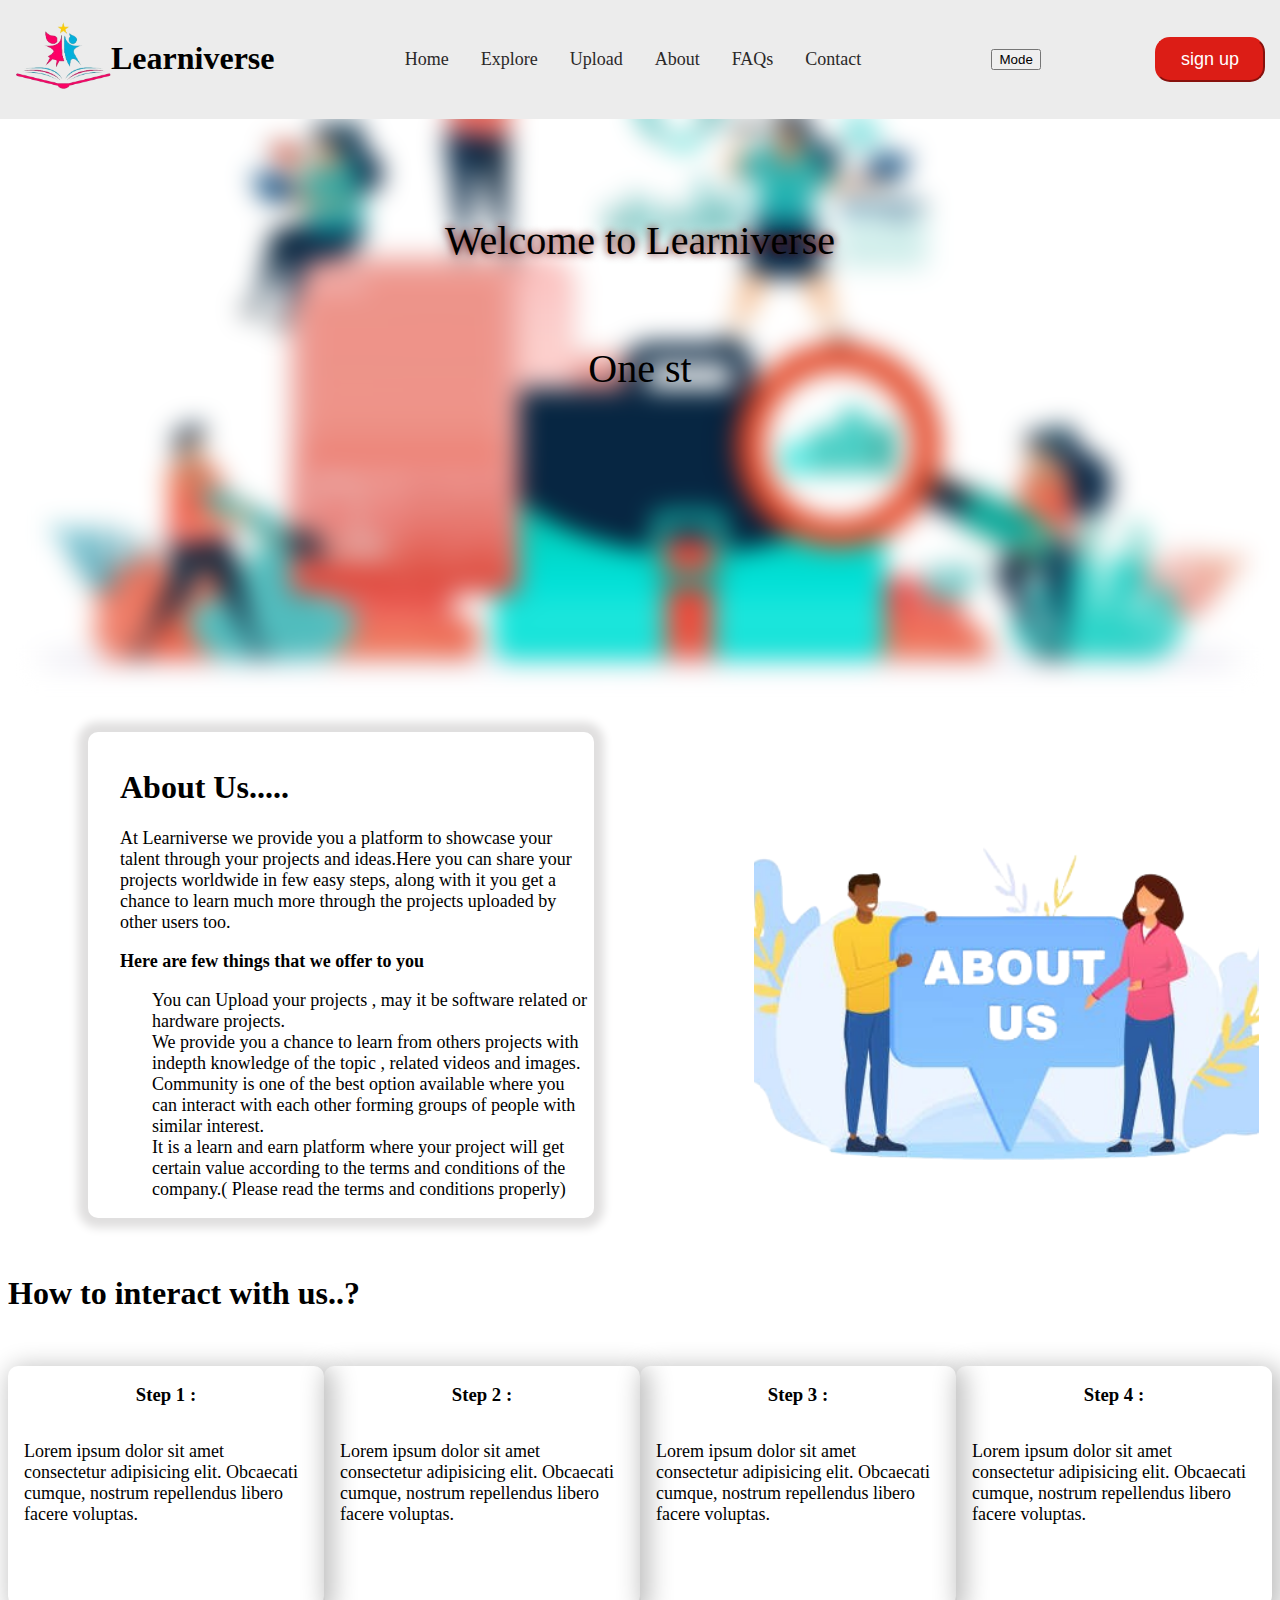
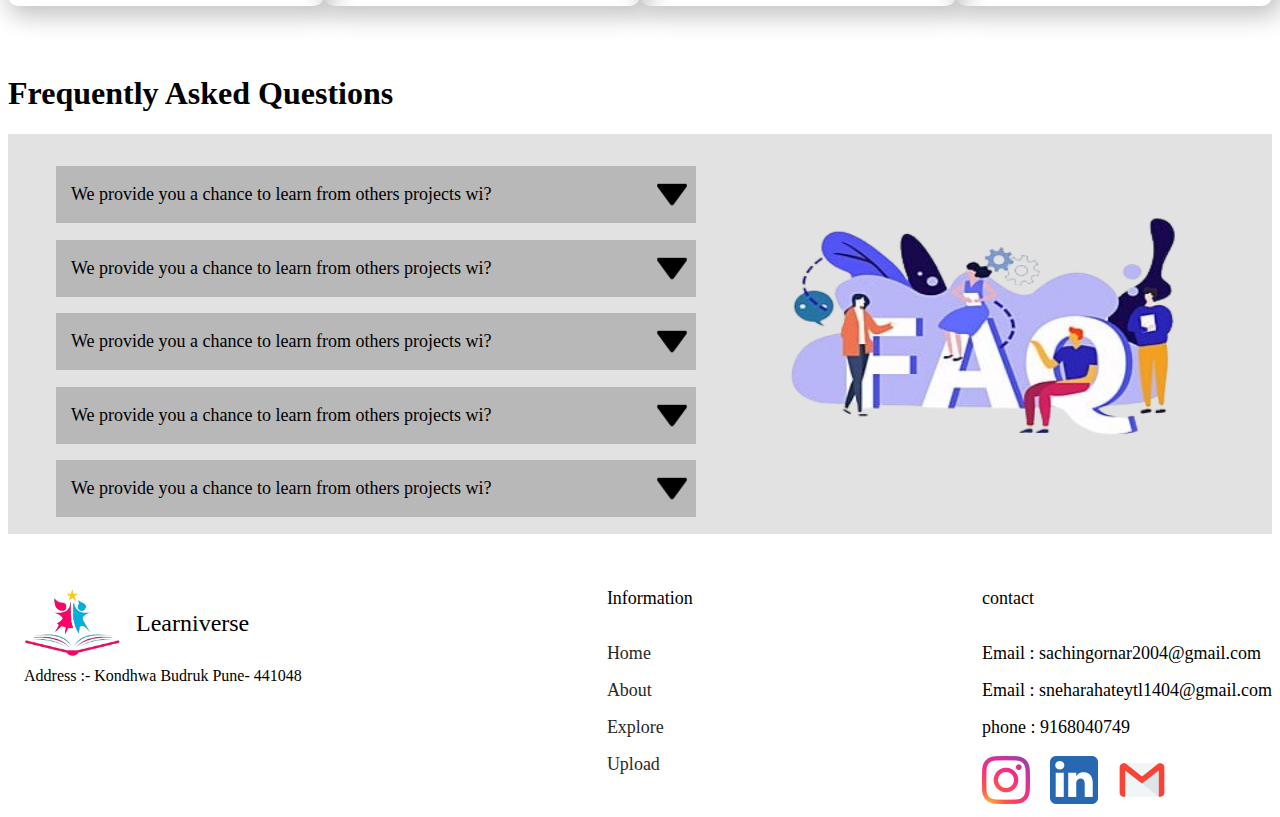
<file: index.html>
<!DOCTYPE html>
<html lang="en">
<head>
  <meta charset="UTF-8">
  <meta name="viewport" content="width=device-width, initial-scale=1.0">
  <link rel="stylesheet" href="assets/css/style.css">
  <link rel="stylesheet" href="assets/css/aos.css">
  <title>Learniverse</title>
</head>
<body>
  <div class="background_image" style="background-image: url(assets/images/main_page.jpg);"> </div>
  <div class="main-heading">
    <p style="font-size: 40px;font-family: Georgia, 'Times New Roman', Times, serif;color: black;text-shadow: 0 0 8px rgb(116, 2, 2);">
      Welcome to Learniverse
    </p>
  </div>
  <div class="animation ">
   <span><p>One step destinition for all your projects..........</p></span>
  </div>
  <header class="header fixed-top ">
    <div class="nav">
    <div class="hero">
      <img class="logo" src="assets/images/logo.png" alt="logo">
      <h1>Learniverse</h1>
    </div>
    <div class="hero">
      <nav class="navbar">
        <ul class="list hero">
          <li class="nav-items"><a href="">Home</a></li>
          <li  class="nav-items" ><a href="explore.html">Explore</a></li>
          <li  class="nav-items"><a href="upload.html">Upload</a></li>
          <li  class="nav-items"><a href="#aboutus">About</a></li>
          <li  class="nav-items"><a href="#faqs">FAQs</a></li>
          <li  class="nav-items"><a href="#contact">Contact</a></li>
        </ul>
      </nav>
    </div>
    <button id="mode">Mode</button>
    <button class="btn signup">
      <a href="login.html" style="color: white;">sign up</a>
    </button> 
  </div>
 
  </header>
    <br> <br> 

    <!-- about us part -->

    <div class="main" id="aboutus">
      <div class="main-container ">
        <h1 style="padding-left: 2rem; padding-top: 1rem;">About Us.....</h1>
        <div class="content">
          <p>
            At Learniverse we provide you a platform to showcase your talent through your projects and ideas.Here you can share your projects worldwide in few easy steps,
            along with it you get a chance to learn much more through the projects uploaded by other users too.
          </p>
          <p >
            <strong>Here are few things that we offer to you</strong>
            <div class="offers content">
              <ul>
                <li>
                  You can Upload your projects , may it be software related or hardware projects.
                </li>
                <li>
                  We provide you a chance to learn from others projects with indepth knowledge of the topic , related videos and images.
                </li>
                <li>
                  Community is one of the best option available where you can interact with each other forming groups of people with similar interest.
                </li>
                <li>
                  It is a learn and earn platform where your project will get certain value according to the terms and conditions of the company.( Please read the terms and conditions properly)
                </li>
              </ul>
            </div>
          </p>
        </div>
    </div>
    <div class="aboutus-image">
        <img src="assets/images/about_us.jpg" alt="aboutus image" style="padding-left: 5rem;width:100%;height: 100%; object-fit: cover;">
      </div>
    </div>
    <br><br>

    <!-- interaction section -->
    <div class="tutorial">
      <h1>How to interact with us..?</h1>
      <div class="steps">
             <div class="container1">
                    <h3 class="step1">Step 1 :</h3>
                    <p style="padding: 1rem;">Lorem ipsum dolor sit amet consectetur adipisicing elit. Obcaecati cumque, nostrum repellendus libero facere voluptas.
                    </p>
             </div>
             <div class="container1">
                    <h3 class="step1">Step 2 :</h3>
                    <p style="padding: 1rem;">Lorem ipsum dolor sit amet consectetur adipisicing elit. Obcaecati cumque, nostrum repellendus libero facere voluptas.
                    </p>
             </div>
             <div class="container1">
                    <h3 class="step1">Step 3 :</h3>
                    <p style="padding: 1rem;">Lorem ipsum dolor sit amet consectetur adipisicing elit. Obcaecati cumque, nostrum repellendus libero facere voluptas.
                    </p>
             </div>
             <div class="container1">
                    <h3 class="step1">Step 4 :</h3>
                    <p style="padding: 1rem;">Lorem ipsum dolor sit amet consectetur adipisicing elit. Obcaecati cumque, nostrum repellendus libero facere voluptas.
                    </p>
             </div>
      </div>
    </div>
    <!-- faq -->
    <div class="faqs">
      <h1>Frequently Asked Questions</h1>
      <div class="questions">
        <div class="box">
           <div class="question1">
            <p class="one">We provide you a chance to learn from others projects wi?</p>
            <img src="assets/images/faq-dropdown.png" alt="">
           </div>
           <div class="question1">
            <p class="one">We provide you a chance to learn from others projects wi?</p>
            <img src="assets/images/faq-dropdown.png" alt="">
           </div>
           <div class="question1">
            <p class="one">We provide you a chance to learn from others projects wi?</p>
            <img src="assets/images/faq-dropdown.png" alt="">
           </div>
           <div class="question1">
            <p class="one">We provide you a chance to learn from others projects wi?</p>
            <img src="assets/images/faq-dropdown.png" alt="">
           </div>
           <div class="question1">
            <p class="one">We provide you a chance to learn from others projects wi?</p>
            <img src="assets/images/faq-dropdown.png" alt="">
           </div>
        </div>
        <div class="faq-image">
          <img src="assets/images/faq.jpg" alt="this is faq image" style="width:30rem ; height: 25rem;">
        </div>
      </div>
    </div>
     <br><br>
    <!-- footer -->
     <div class="footer">
       <div class="address">
          <div class="websitename">
            <img src="assets/images/logo.png" alt="this is logo" class="logo">
            <p style="font-size: x-large; padding-left: 1rem;">Learniverse</p>
          </div>
          Address :- 
          Kondhwa Budruk Pune- 441048
       </div>
       <div class="info">
         <P>Information</P>
         <ul>
          <li style="padding-top: 1rem;"><a href="">Home</a></li>
          <li style="padding-top: 1rem;"><a href="">About</a></li>
          <li style="padding-top: 1rem;"><a href="">Explore</a></li>
          <li style="padding-top: 1rem;"><a href="">Upload</a></li>
         </ul>
       </div>
       <div class="contactinfo">
           <p>contact</p>
           <ul>
            <li style="padding-top: 1rem;">Email : sachingornar2004@gmail.com</li>
            <li style="padding-top: 1rem;">Email : sneharahateytl1404@gmail.com</a></li>
            <li style="padding-top: 1rem;">phone : 9168040749</a></li>
           </ul>
           <div class="social">
            <a href=""><img src="assets/images/instalogo.png" alt="" ></a>
            <a href=""><img src="assets/images/linkedinlogo.png" alt="" style="padding-left: 1rem;"></a>
            <a href=""><img src="assets/images/maillogo.png" alt="" style="padding-left: 1rem;"></a>
           </div>
       </div>
     </div>









<script src="assets/js/script.js"></script>

</body>
</html>
<!--search button-->
</file>
<file: assets/css/style.css>
body{
    font-family:Georgia, 'Times New Roman', Times, serif;
}
.background_image{
    height: 40rem  ;
    background-position: center;
    background-repeat: no-repeat;
    background-size: cover;
    padding-top: 2rem;
    filter: blur(13px);
    z-index: -1; 
 
}
.background_image:hover{
    opacity : 1;
}
@media (max-width: 768px) {
    .background_image {
        height: 40rem; /* Adjust the height for smaller screens if needed */
    }
    
}
@media (max-width: 892px) {
    .header .nav  {
       height: 7rem;
       display: flex;
    }
    
}
@media (max-width: 500px) {
    .background_image {
        height: 20rem; /* Adjust the height for smaller screens if needed */
    }
    
}
.header{
    background-color: rgb(236, 236, 236);
    padding: 15px;
    display: flex;
    align-items: center;
}
.nav{
    display: flex;
    justify-content:space-between;
    align-items: center;
    
    margin: 0;
    width: 100%;
}
.hero{
    display: flex;
    flex-wrap: wrap;
   
}
.logo{
    width: 6rem;
}
ul{
    padding: 0;
}
.list{
    list-style: none;
    
}
.animation{
   animation:animation 4s ease-in-out forwards;
   text-align: center;
   position: absolute;
   top: 23rem;
   left: 50%;
   transform:translate(-50%,-50%)
}
.animation{
    font-size: 40px;
    color:rgb(0, 0, 0);
    
}
@keyframes animation{
    from{
        opacity: 0;
    }to{
        opacity: 1;
    }
}
.main-heading{
    text-align: center;
    position: absolute;
    top: 15rem;
    left: 50%;
    transform:translate(-50%,-50%)
    
}
.fixed-top{
    position: fixed;
    top: 0;
    right: 0;
    left: 0;
}
.nav-items{
    padding: 1rem;
    
}
.justifycontent{
    justify-content: space-between!important;
}
a{
    text-decoration: none;
    color: rgb(42, 40, 40);
    font-size: large;
    
}
a:hover{
    color: rgb(110, 102, 102);
}
.signup{
        width: 110px; /* Adjust width */
        height: 45px; /* Adjust height */
        font-size: 18px; /* Adjust font size */
        padding: 5px 5px; /* Adjust padding */
       background-color: rgb(220, 29, 22);
       border-radius: 15px;
       border-color: rgb(220, 29, 22);
       cursor: pointer;
       color: white;

}
.signup:hover{
    background-color: rgb(212, 85, 104);
}
.main-container {
    height: auto;
    width: 40%;
   margin-left:5rem;
   margin-top:1rem;
    border-radius: 10px;
    box-shadow: 0 0 10px 10px rgb(224, 223, 223);
}
.content{
    padding-left: 2rem;

}
.main{
    display: flex;
    flex-wrap: wrap;
}
.aboutus-image{
    height: auto;
    width: 40%;
   margin-left:5rem;
   margin-top: 3rem;
}
p , ul{
    font-size: large;
}
.upload_main_container{
       margin-top: 10rem;
       margin-left: 1rem;
      
}
.uploadcontainer{
    padding: 1rem;
    position : relative;
    display:flex;
    justify-content: center;
}
.details{
    font-size: xx-large;
}
.main-details{
    position: relative;
    display: flex;
    justify-content: center;
}
.form{
    max-width: 400px;
    border: 1px solid #ccc;
    margin-left: 35rem;
    box-sizing: border-box;
    height: fit-content;
    box-shadow: 5px 5px 25px 5px#888888;
}
.form-body{
    margin:2rem;
    display:grid;
    justify-content: center;
    height: fit-content;
}
.name,.phone,.email,.project_name,.category{
    display:grid;
    padding: 15px;
    margin-top:5px;
    
}
.name{grid-area:1/1/1/1}
.phone{grid-area:1/2/2/2}
input{
    color:black;
    background-color: white;
    border-radius: 5px;
    height: 28px;
}
.steps{
    width: 100%;
    height: 20rem;
    display: flex;
    justify-content: space-evenly;
}
.step1{
    display: flex;
    justify-content: center;
}
.container1{
    box-shadow: 5px 5px 25px 5px#c2c2c2;
    height: 15rem;
    width: 20rem;
    margin-top: 2rem;
    border-radius: 10px;
}
.questions{
    width: 100%;
    height: 25rem;
    background-color: rgb(226, 226, 226);
    display:flex ;
    justify-content: space-evenly;
}
.question1{
    background-color: rgb(184, 184, 184); 
    width: 40rem;
    display: flex;
    justify-content: space-between;
}
.box{
    display: flex;
    flex-direction: column;
    justify-content: space-evenly;
    padding-top: 1rem;
}
.one{
    padding-left: 15px;
}
.footer{
    display: flex;
    justify-content: space-between;
    margin: 0;
    width: 100%;
    height: fit-content;
}
.address{
    margin: 1rem;
}
.websitename{
    display: flex;
}
ul{
    list-style: none;
}

/* {
    margin:0;
    padding:0;

}

div.main{
    width: 400px;
    margin: 100px auto 0px auto;
}
h2{
    text-align: center;
    padding: 20px;
    font-family: sans-serif;
}

div.register{
    background-color: rgba(0, 0, 0, 0.5);
    width: 100%;
    font-size: 18px;
    border-radius: 10px;
    border: 1px solid rgba(255, 255, 255, 0.3);
    box-shadow: 2px 2px 15px;
    color: #fff;    
}
div.button{
    text-align: center;
    padding: 15px 32px;
    font-size: 24px;
    cursor: pointer;
    margin: 4px 2px;
    height: 50;
}
form#register{
    margin: 40px;
}
label{
    font-family: sans-serif;
    font-size: 18px;
    font-style: italic;

}
input{
    width: 300px;
    border: 1px solid #ddd;
    border-radius: 3px;
    outline: 0;
    padding: 7px;
    background-color: #fff;
    box-shadow: insert 1px 1px 5px rgba(0, 0, 0, 0.3);
}
input#submit{
    width: 200px;
    padding: 7px;
    font-size: 16px;
    font-family: sans-serif;
    font-weight: 600;
    border-radius: 3px;
    background-color: rgba(250, 0, 0, 0.8);
    color: #fff;
    cursor: pointer;
    border: 1px solid rgba(255, 255, 255, 0.3);
    box-shadow: 1px 1px 5px rgba(0, 0, 0, 0.3);
    margin-bottom: 20px;
}
h1{
    text-align: center;
    padding: 40px;
    font-family: sans-serif;
    
}

 */
</file>
